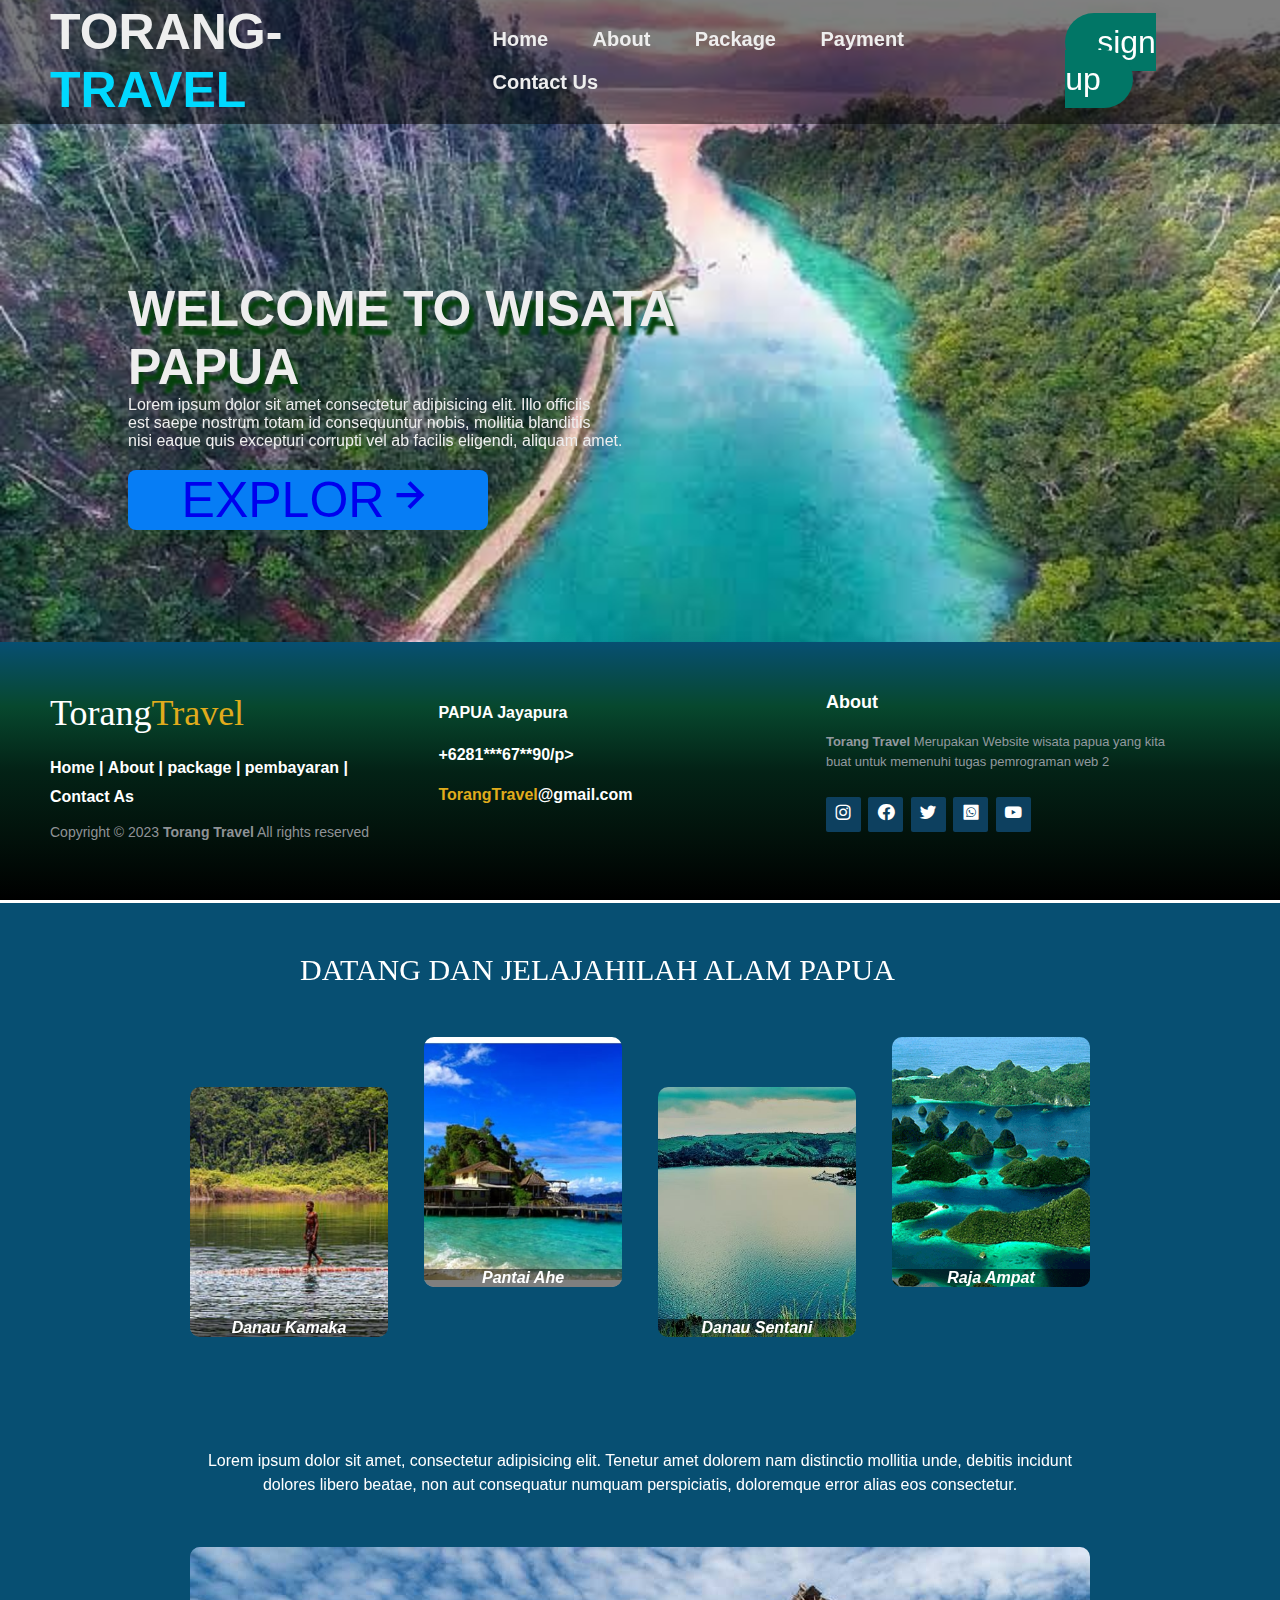
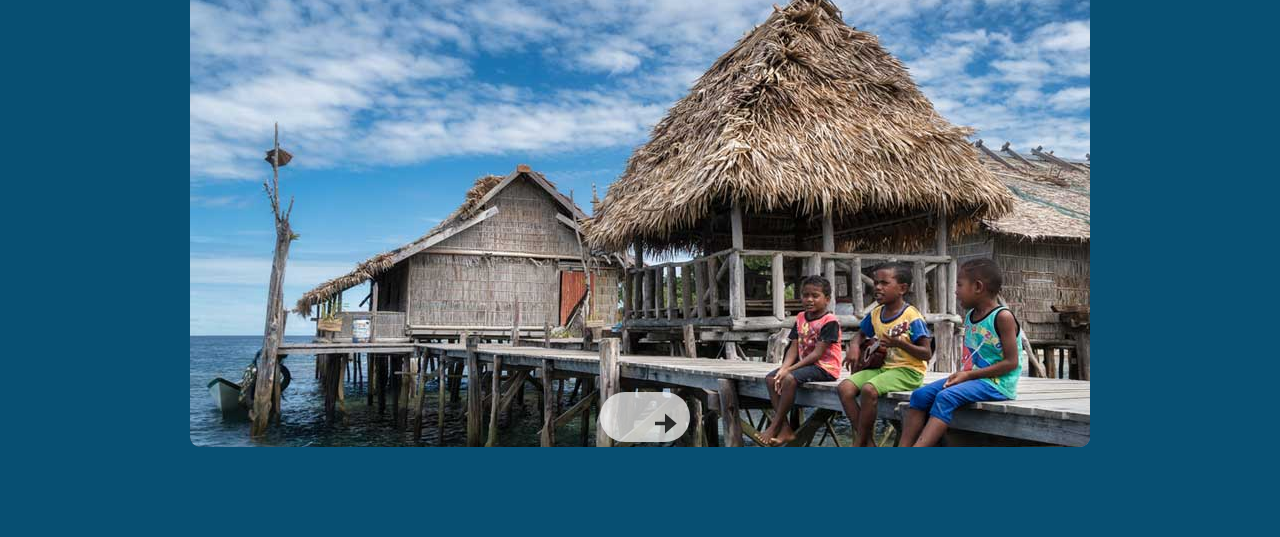
<file: index.html>
<!DOCTYPE html>
<html lang="en">
  <head>
    <meta charset="UTF-8" />
    <meta name="viewport" content="width=device-width, initial-scale=1.0" />
    <link rel="stylesheet" href="css/styles.css" />
    <link href='https://unpkg.com/boxicons@2.1.4/css/boxicons.min.css' rel='stylesheet'>

    <!-- parlax -->
    <script src="https://ajax.googleapis.com/ajax/libs/jquery/1.11.0/jquery.min.js"></script>
    <script src="parallax.js/parallax.js"></script>

    <!-- font awesome -->
    <link
      rel="stylesheet"
      href="https://cdnjs.cloudflare.com/ajax/libs/font-awesome/6.4.2/css/all.min.css"
      integrity="sha512-z3gLpd7yknf1YoNbCzqRKc4qyor8gaKU1qmn+CShxbuBusANI9QpRohGBreCFkKxLhei6S9CQXFEbbKuqLg0DA=="
      crossorigin="anonymous"
      referrerpolicy="no-referrer"
    />

    <title>Beranda</title>
  </head>
  <body>
    <!-- bagina header -->

    <header
      class="parallax-window"
      data-parallax="scroll"
      data-image-src="assets/img/gam1.jpg"
     
    >
      <nav>
        <h1>TORANG-<span>TRAVEL</span></h1>
        <ul>
          <li><a href="index.html">Home</a></li>
          <li><a href="about.html">About</a></li>
          <li><a href="paket.php"> Package</a></li>
          <li><a href="pembayaran.html"> Payment</a></li>
          <li><a href="kontak.html">Contact Us</a></li>
        </ul>
        <div class="masuk"><a href="formLogin/indexlog.php" class="btn-sign-up">sign up</a></div>
      </nav>

      <div class="deskripsi">
        <h1>WELCOME TO WISATA PAPUA</h1>
        <p>
          Lorem ipsum dolor sit amet consectetur adipisicing elit. Illo officiis
          <br />
          est saepe nostrum totam id consequuntur nobis, mollitia blanditiis
          <br />
          nisi eaque quis excepturi corrupti vel ab facilis eligendi, aliquam
          amet.
        </p>

        <div class="explor"><a href="paket.php"> EXPLOR<i class='bx bx-right-arrow-alt bx-fade-right'></i></a></div>
      </div>

    </header>

    <!-- bagina isi -->
    <section id="isi">
      <div class="gradien"></div>
      <h3>DATANG DAN JELAJAHILAH ALAM PAPUA</h3>
      <div class="about-container">
        <div class="image-gallery">
          <div class="image-box">
            <img src="assets/img/Danau-Kamaka.jpg" alt="" />
            <h4 class="gambar">Danau Kamaka</h4>
          </div>
          <div class="image-box">
            <img src="assets/img/Pantai Ahe.jpg" alt="" />
            <h4 class="gambar">Pantai Ahe</h4>
          </div>
          <div class="image-box">
            <img src="assets/img/Papua-Danau-Sentani3.jpg" alt="" />
            <h4 class="gambar">Danau Sentani</h4>
          </div>
          <div class="image-box">
            <img src="assets/img/raja-ampat.png" alt="" />
            <h4 class="gambar">Raja Ampat</h4>
          </div>
        </div>

        <div class="about-info">
          Lorem ipsum dolor sit amet, consectetur adipisicing elit. Tenetur amet
          dolorem nam distinctio mollitia unde, debitis incidunt dolores libero
          beatae, non aut consequatur numquam perspiciatis, doloremque error
          alias eos consectetur.
        </div>

       
      </div>
    </section>

     <!-- geser gambar -->
     <div class="geser">
      <div class="geser-gambar">
        <div class="slider">
                <div class="item" style="background: url(assets/img/taman-nasional-wasur.jpg)">
                  </div>
             
                <div class="item" style="background: url(assets/img/gam2.jpg)">
                </div>
        
                <div class="item" style="background: url(assets/img/danau\ sentani.webp)">
                </div>

                <div class="item" style="background: url(assets/img/gam2.jpg)">
                </div>
        
                <div class="item" style="background: url(assets/img/danau\ sentani.webp)">
                </div>
        
                <div class="item" style="background: url(assets/img/Kampung\ Sekan.jpg)">
                </div>
       
                <div class="item" style="background: url(assets/img/kolam-sisir-kaimana.png)">
                </div>
                
                <div class="item" style="background: url(assets/img/teluk-triton.jpg)">
                </div>
        
                <div class="item" style="background: url(assets/img/terkiniid_hanifa_ayamaru_whatsapp_image_2020-04-12_at_20.24.00-696x385.jpeg)">
                </div>
            </div>
              <div class="slider-btns">
            <!-- <button class="prev"><i class="bx bxs-left-arrow-alt"></i></button> -->
            <button class="next"><i class="bx bxs-right-arrow-alt"></i></button>
              </div>
          </div>
        </div>
    </div>

    <!-- bagina Footer -->
    <footer class="footer-distributed">
      <div class="footer-left">
        <h3>Torang<span>Travel</span></h3>

        <p class="footer-links">
          <a href="#">Home</a>
          |
          <a href="#">About</a>
          |
          <a href="#">package</a>
          |
          <a href="#">pembayaran</a>
          |
          <a href="#">Contact As</a>
        </p>

        <p class="footer-company-name">
          Copyright © 2023 <strong>Torang Travel</strong> All rights reserved
        </p>
      </div>

      <div class="footer-center">
        <div>
          <i class="fa fa-map-marker"></i>
          <p>PAPUA Jayapura</p>
        </div>

        <div>
          <i class="fa fa-phone"></i>
          <p>+6281***67**90/p></p>
        </div>

        <div>
          <i class="fa fa-envelope"></i>
          <p><a href="mailto:sagar00001.co@gmail.com">TorangTravel</a>@gmail.com</a></p>
        </div>
      </div>
      <div class="footer-right">
        <p class="footer-company-about">
          <span>About</span>
          <strong>Torang Travel</strong> Merupakan Website wisata papua yang kita buat untuk memenuhi tugas pemrograman web 2 
        </p>
        <div class="footer-icons">
          <a href="#"><i class='bx bxl-instagram'></i></a>
          <a href="#"><i class='bx bxl-facebook-circle'></i></a>
          <a href="#"><i class='bx bxl-twitter'></i></a>
          <a href="#"><i class='bx bxl-whatsapp-square'></i></a>
          <a href="#"><i class='bx bxl-youtube'></i></a>
        </div>
      </div>
    </footer>

    <script src="js/scripts.js"></script>
    
  </body>
</html>
</file>
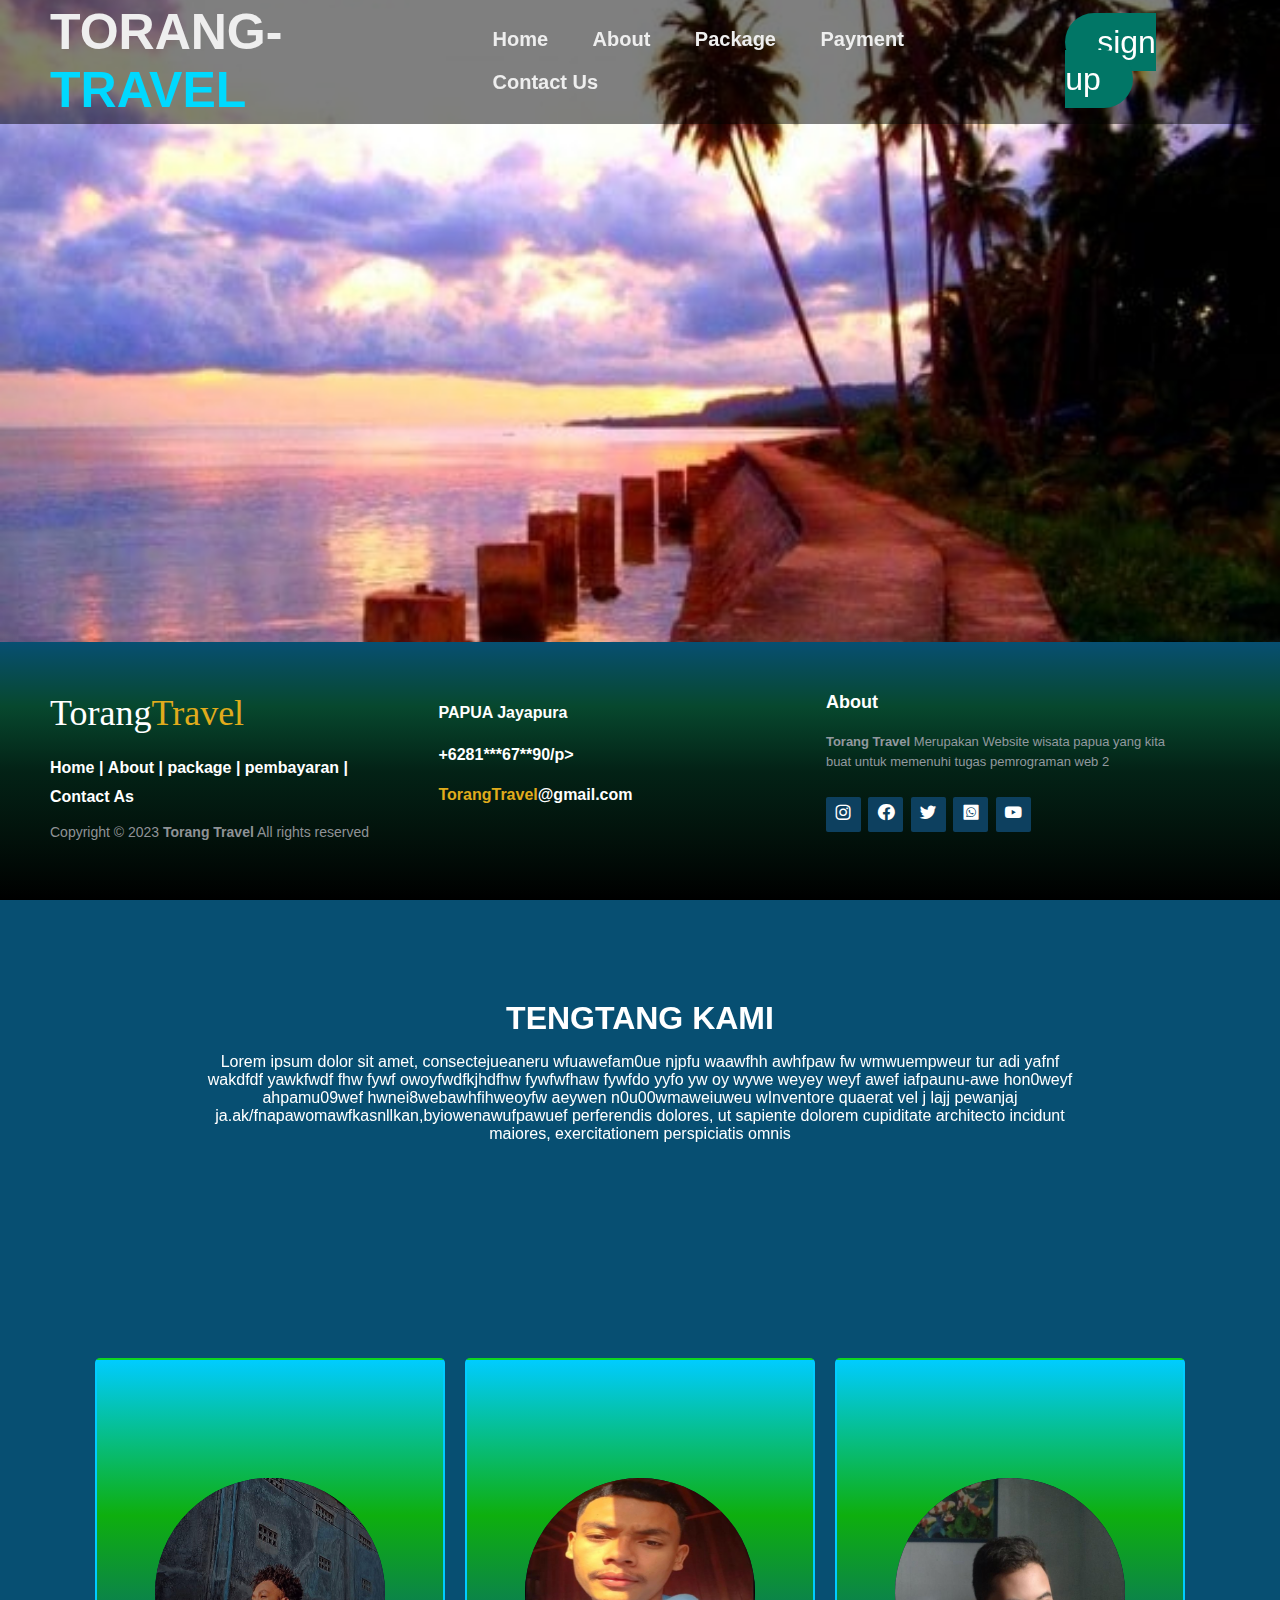
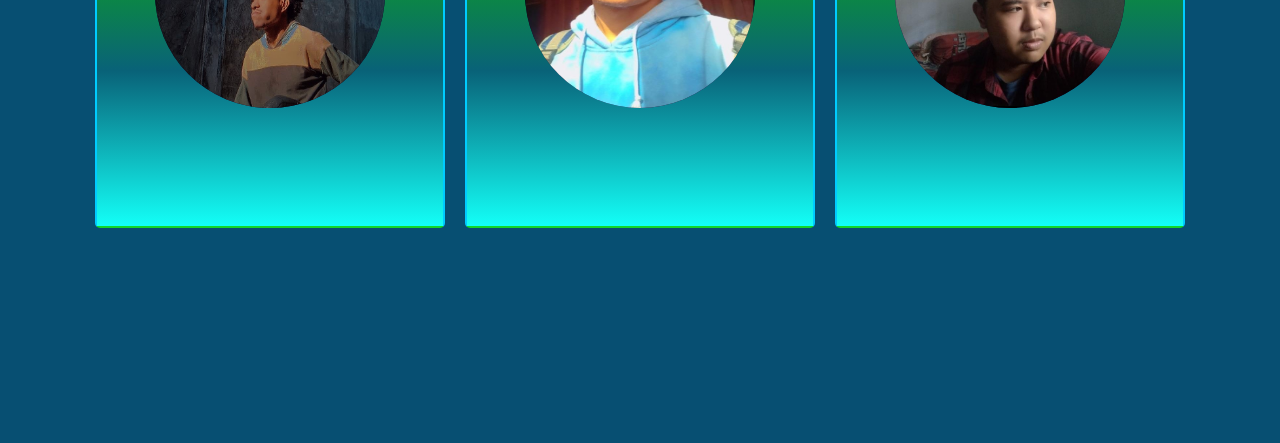
<file: about.html>
<!DOCTYPE html>
<html lang="en">
  <head>
    <meta charset="UTF-8" />
    <meta name="viewport" content="width=device-width, initial-scale=1.0" />
    <link rel="stylesheet" href="css/styles.css" />
    <!-- untuk icon -->
    <link href='https://unpkg.com/boxicons@2.1.4/css/boxicons.min.css' rel='stylesheet'>

    <!-- parlax -->
    <script src="https://ajax.googleapis.com/ajax/libs/jquery/1.11.0/jquery.min.js"></script>
    <script src="parallax.js/parallax.js"></script>

    <!-- font awesome -->
    <link
      rel="stylesheet"
      href="https://cdnjs.cloudflare.com/ajax/libs/font-awesome/6.4.2/css/all.min.css"
      integrity="sha512-z3gLpd7yknf1YoNbCzqRKc4qyor8gaKU1qmn+CShxbuBusANI9QpRohGBreCFkKxLhei6S9CQXFEbbKuqLg0DA=="
      crossorigin="anonymous"
      referrerpolicy="no-referrer"
    />
    <title>about</title>
  </head>
  <body>

    <!-- bagina header -->
    <header
      class="parallax-window"
      data-parallax="scroll"
      data-image-src="assets/img/Pantai-Bosnik.jpg"
    >
      <nav>
        <h1>TORANG-<span>TRAVEL</span></h1>
        <ul>
          <li><a href="index.html">Home</a></li>
          <li><a href="about.html">About</a></li>
          <li><a href="paket.php"> Package</a></li>
          <li><a href="pembayaran.html"> Payment</a></li>
          <li><a href="kontak.html">Contact Us</a></li>
        </ul>
        <div class="masuk"><a href="formLogin/indexlog.php" class="btn-sign-up">sign up</a></div>
      </nav>

    </header>


    <!-- bagian isi dari about -->
    <section class="about-master">
      <div class="deskrip-singkat">
        <h2>Tengtang Kami </h2>
       <p>Lorem ipsum dolor sit amet, consectejueaneru wfuawefam0ue njpfu waawfhh awhfpaw fw wmwuempweur tur adi yafnf wakdfdf yawkfwdf fhw fywf owoyfwdfkjhdfhw fywfwfhaw fywfdo yyfo yw oy wywe weyey weyf awef iafpaunu-awe hon0weyf ahpamu09wef  hwnei8webawhfihweoyfw aeywen n0u00wmaweiuweu wInventore quaerat vel j lajj pewanjaj ja.ak/fnapawomawfkasnllkan,byiowenawufpawuef perferendis dolores, ut sapiente dolorem cupiditate architecto incidunt maiores, exercitationem perspiciatis omnis</p>
      </div>
      <div class="about-kotak">
        <!-- user 1 -->
        <div class="container">
          <div class="image-section">
            <img src="assets/img/yamboy.jpg" alt="" />
          </div>
    
          <div class="text-content">
            <span>YAMBOY BANUNDI</span>
            <span>(21411054)</span>
            <p>
              Lorem ipsum dolor sit, amet consectetur adipisicing elit. Id
              repudiandae enim ratione, quos a placeat maiores error sunt recusandae
              facere voluptatibus vero at animi voluptates accusantium? Quidem
              nesciunt enim totam?
            </p>
    
            <button class="btn">Read More</button>
            <div class="socila-media">
              <i class="bx bxl-instagram-alt"></i>
              <i class="bx bxl-facebook-circle"></i>
              <i class="bx bxl-twitter"></i>
              <i class="bx bxl-youtube"></i>
            </div>
          </div>
          </div>
  
          <!-- user 2 -->
          <div class="container">
            <div class="image-section">
              <img src="assets/img/wahyu.jpg" alt="" />
            </div>
      
            <div class="text-content">
              <span>MUHAMMAD WAHYU PRATAMA</span>
              <span>(21411033)</span>
              <p>
                Lorem ipsum dolor sit, amet consectetur adipisicing elit. Id
                repudiandae enim ratione, quos a placeat maiores error sunt recusandae
                facere voluptatibus vero at animi voluptates accusantium? Quidem
                nesciunt enim totam?
              </p>
      
              <button class="btn">Read More</button>
              <div class="socila-media">
                <i class="bx bxl-instagram-alt"></i>
                <i class="bx bxl-facebook-circle"></i>
                <i class="bx bxl-twitter"></i>
                <i class="bx bxl-youtube"></i>
              </div>
            </div>
            </div>  
  
            <!-- user 3 -->
            <div class="container">
              <div class="image-section">
                <img src="assets/img/imanuel.jpg" alt="" />
              </div>
        
              <div class="text-content">
                <span>IMMANUEL DERK MANUHUTU</span>
                <span>(21411003)</span>
                <p>
                  Lorem ipsum dolor sit, amet consectetur adipisicing elit. Id
                  repudiandae enim ratione, quos a placeat maiores error sunt recusandae
                  facere voluptatibus vero at animi voluptates accusantium? Quidem
                  nesciunt enim totam?
                </p>
        
                <button class="btn">Read More</button>
                <div class="socila-media">
                  <i class="bx bxl-instagram-alt"></i>
                  <i class="bx bxl-facebook-circle"></i>
                  <i class="bx bxl-twitter"></i>
                  <i class="bx bxl-youtube"></i>
                </div>
              </div>
            </div>
      </div>
    </section>



    <!-- bagina Footer -->
    <footer class="footer-distributed">
      <div class="footer-left">
        <h3>Torang<span>Travel</span></h3>

        <p class="footer-links">
          <a href="#">Home</a>
          |
          <a href="#">About</a>
          |
          <a href="#">package</a>
          |
          <a href="#">pembayaran</a>
          |
          <a href="#">Contact As</a>
        </p>

        <p class="footer-company-name">
          Copyright © 2023 <strong>Torang Travel</strong> All rights reserved
        </p>
      </div>

      <div class="footer-center">
        <div>
          <i class="fa fa-map-marker"></i>
          <p>PAPUA Jayapura</p>
        </div>

        <div>
          <i class="fa fa-phone"></i>
          <p>+6281***67**90/p></p>
        </div>

        <div>
          <i class="fa fa-envelope"></i>
          <p><a href="mailto:sagar00001.co@gmail.com">TorangTravel</a>@gmail.com</a></p>
        </div>
      </div>
      <div class="footer-right">
        <p class="footer-company-about">
          <span>About</span>
          <strong>Torang Travel</strong> Merupakan Website wisata papua yang kita buat untuk memenuhi tugas pemrograman web 2 
        </p>
        <div class="footer-icons">
          <a href="#"><i class='bx bxl-instagram'></i></a>
          <a href="#"><i class='bx bxl-facebook-circle'></i></a>
          <a href="#"><i class='bx bxl-twitter'></i></a>
          <a href="#"><i class='bx bxl-whatsapp-square'></i></a>
          <a href="#"><i class='bx bxl-youtube'></i></a>
        </div>
      </div>
    </footer>

    
  </body>
</html>
</file>
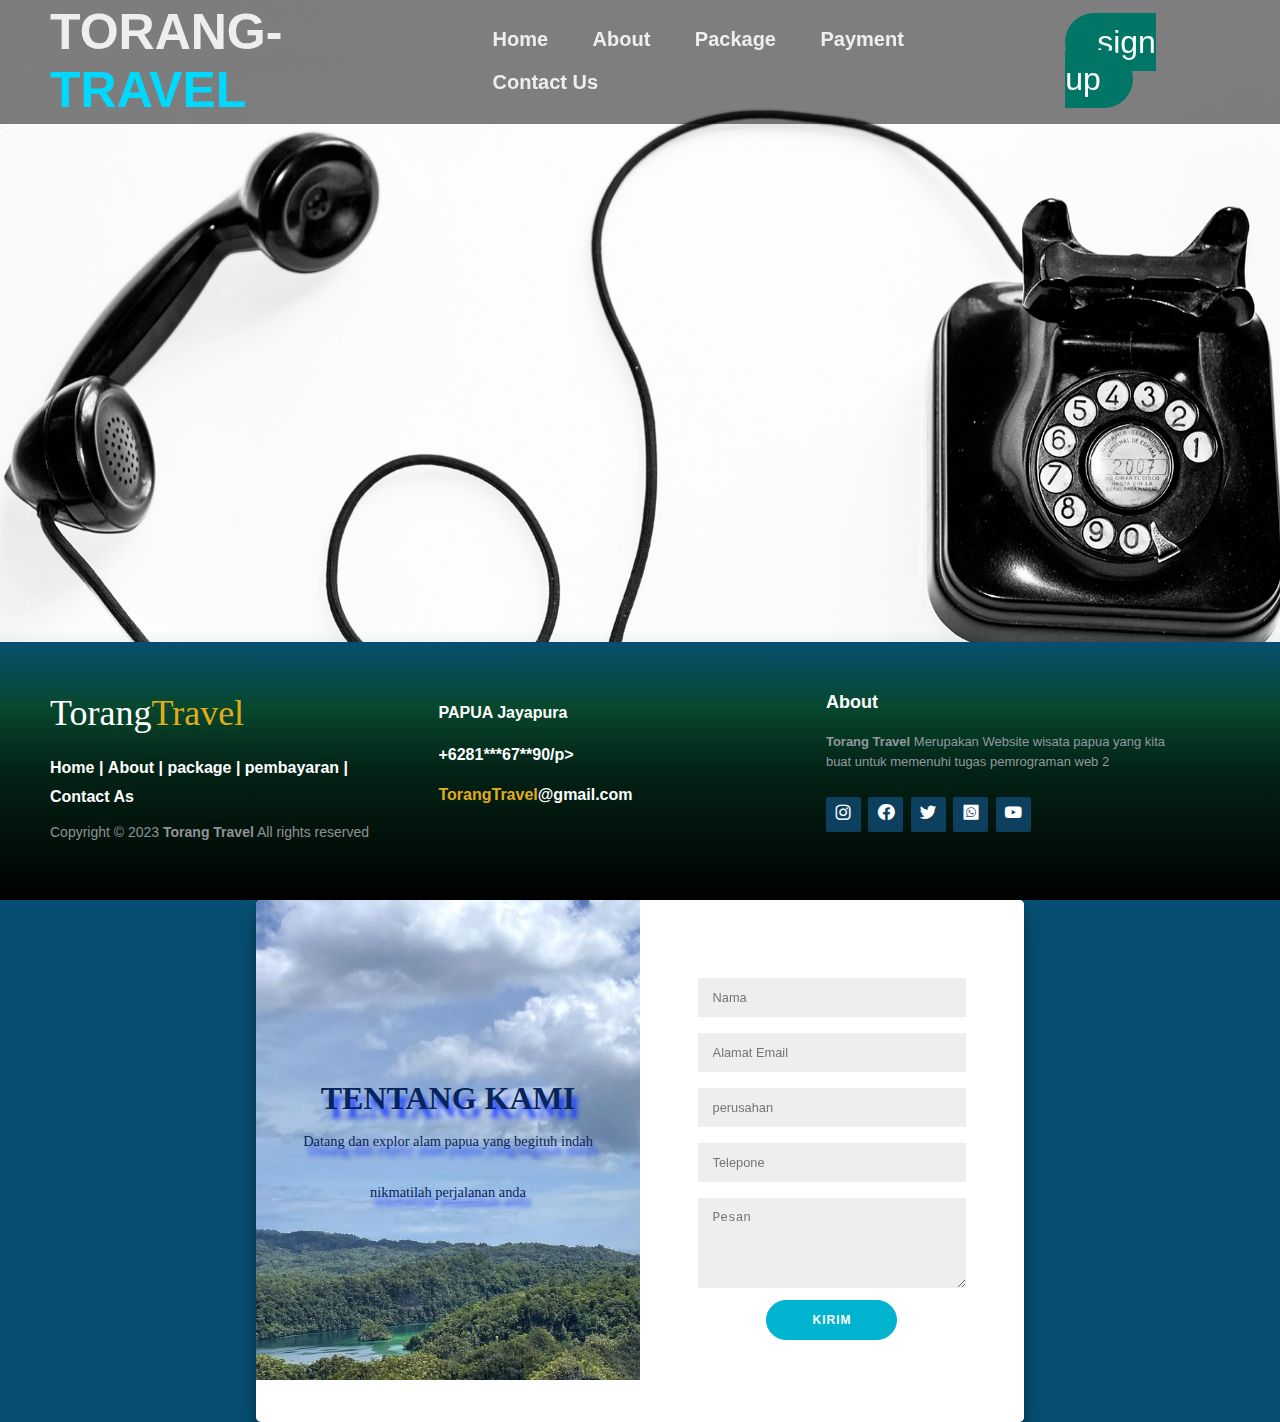
<file: kontak.html>
<!DOCTYPE html>
<html lang="en">
  <head>
    <meta charset="UTF-8" />
    <meta name="viewport" content="width=device-width, initial-scale=1.0" />
    <link rel="stylesheet" href="css/styles.css" />
    <link href='https://unpkg.com/boxicons@2.1.4/css/boxicons.min.css' rel='stylesheet'>

    <!-- parlax -->
    <script src="https://ajax.googleapis.com/ajax/libs/jquery/1.11.0/jquery.min.js"></script>
    <script src="parallax.js/parallax.js"></script>

    <!-- font awesome -->
    <link
      rel="stylesheet"
      href="https://cdnjs.cloudflare.com/ajax/libs/font-awesome/6.4.2/css/all.min.css"
      integrity="sha512-z3gLpd7yknf1YoNbCzqRKc4qyor8gaKU1qmn+CShxbuBusANI9QpRohGBreCFkKxLhei6S9CQXFEbbKuqLg0DA=="
      crossorigin="anonymous"
      referrerpolicy="no-referrer"
    />
    <title>Beranda</title>
  </head>
  <body>
    <!-- bagina header -->

    <header
      class="parallax-window"
      data-parallax="scroll"
      data-image-src="assets/img/contact-bg.jpg"
    >
      <nav>
        <h1>TORANG-<span>TRAVEL</span></h1>
        <ul>
          <li><a href="index.html">Home</a></li>
          <li><a href="about.html">About</a></li>
          <li><a href="paket.php"> Package</a></li>
          <li><a href="pembayaran.html"> Payment</a></li>
          <li><a href="kontak.html">Contact Us</a></li>
        </ul>
        <div class="masuk"><a href="formLogin/indexlog.php" class="btn-sign-up">sign up</a></div>
      </nav>

      <
      </div>
    </header>

        

    <!-- bagian isi dari kontak -->
    <section class="kontak">
      <div class="box-kontak">
              <div class="card-kontak">
                  <div class="left">
                      <div class="left-kontakr">
                          <h2>Tentang Kami</h2>
                            <p>Datang dan explor alam papua yang begituh indah</p>
                            <br>
                            <p>nikmatilah perjalanan anda</p>
                        </div>
                    </div>
                    <div class="right">
                        <div class="right-kontak">
                            <form action="">
                                <h4 class="lg-view">Hubungi Kami</h4>
                                <h4 class="sm-view">Hubungi Kami</h4>
                                <input type="text" placeholder="Nama">
                                <input type="email" placeholder="Alamat Email">
                                <input type="text" placeholder="perusahan" autocomplete="off">
                                <input type="phone" placeholder="Telepone" autocomplete="off">
                                <textarea rows="10" placeholder="Pesan"></textarea>
                                <button>Kirim</button>
                            </form>
                        </div>
                      </div>
                </div>
        </div>
    </section>

    



    <!-- bagina Footer -->
    <footer class="footer-distributed">
      <div class="footer-left">
        <h3>Torang<span>Travel</span></h3>

        <p class="footer-links">
          <a href="#">Home</a>
          |
          <a href="#">About</a>
          |
          <a href="#">package</a>
          |
          <a href="#">pembayaran</a>
          |
          <a href="#">Contact As</a>
        </p>

        <p class="footer-company-name">
          Copyright © 2023 <strong>Torang Travel</strong> All rights reserved
        </p>
      </div>

      <div class="footer-center">
        <div>
          <i class="fa fa-map-marker"></i>
          <p>PAPUA Jayapura</p>
        </div>

        <div>
          <i class="fa fa-phone"></i>
          <p>+6281***67**90/p></p>
        </div>

        <div>
          <i class="fa fa-envelope"></i>
          <p><a href="mailto:sagar00001.co@gmail.com">TorangTravel</a>@gmail.com</a></p>
        </div>
      </div>
      <div class="footer-right">
        <p class="footer-company-about">
          <span>About</span>
          <strong>Torang Travel</strong> Merupakan Website wisata papua yang kita buat untuk memenuhi tugas pemrograman web 2 
        </p>
        <div class="footer-icons">
          <a href="#"><i class='bx bxl-instagram'></i></a>
          <a href="#"><i class='bx bxl-facebook-circle'></i></a>
          <a href="#"><i class='bx bxl-twitter'></i></a>
          <a href="#"><i class='bx bxl-whatsapp-square'></i></a>
          <a href="#"><i class='bx bxl-youtube'></i></a>
        </div>
      </div>
    </footer>

    

  </body>
</html>
</file>
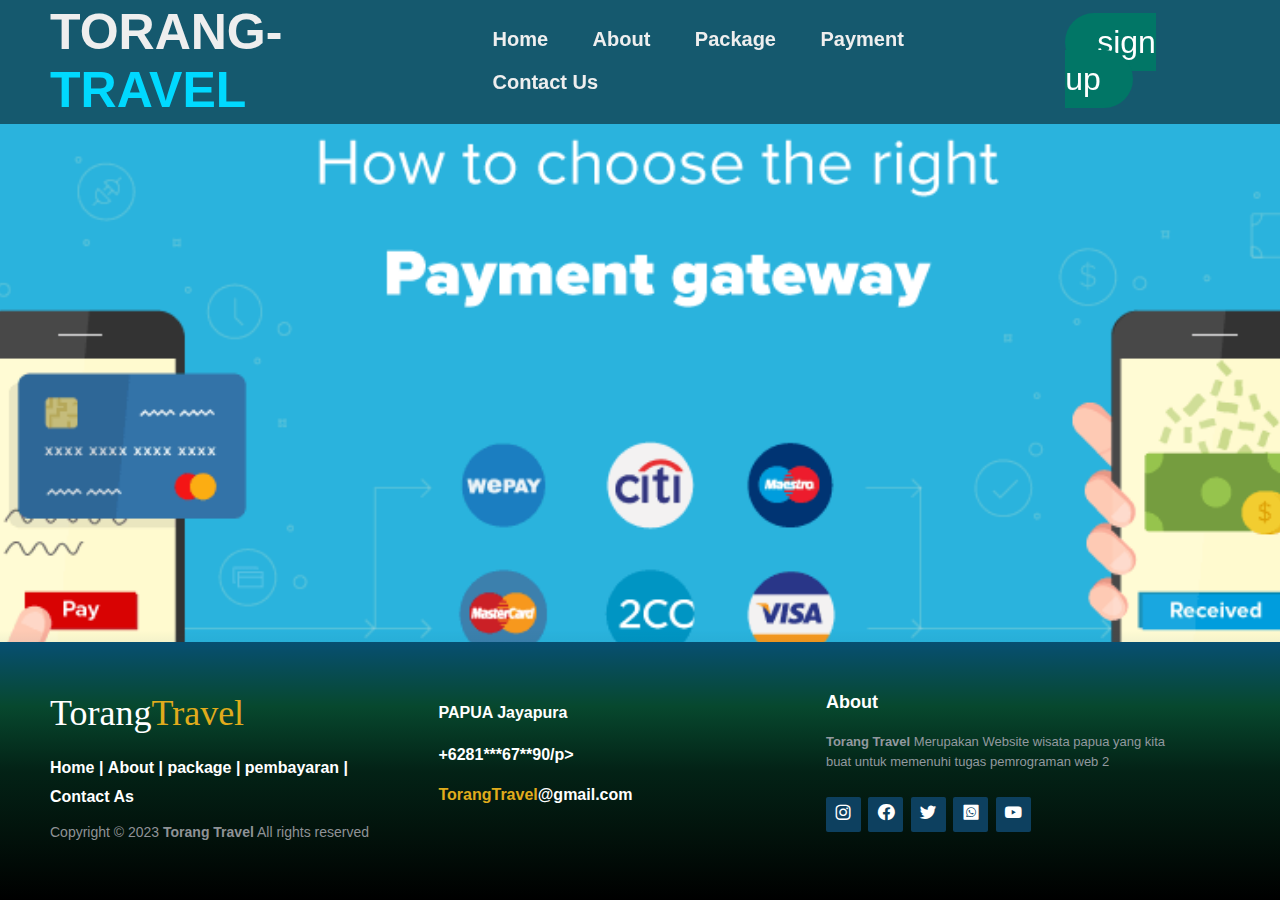
<file: pembayaran.html>
<!DOCTYPE html>
<html lang="en">
  <head>
    <meta charset="UTF-8" />
    <meta name="viewport" content="width=device-width, initial-scale=1.0" />
    <link rel="stylesheet" href="css/styles.css" />
    <link href='https://unpkg.com/boxicons@2.1.4/css/boxicons.min.css' rel='stylesheet'>

    <!-- parlax -->
    <script src="https://ajax.googleapis.com/ajax/libs/jquery/1.11.0/jquery.min.js"></script>
    <script src="parallax.js/parallax.js"></script>

    <!-- font awesome -->
    <link
      rel="stylesheet"
      href="https://cdnjs.cloudflare.com/ajax/libs/font-awesome/6.4.2/css/all.min.css"
      integrity="sha512-z3gLpd7yknf1YoNbCzqRKc4qyor8gaKU1qmn+CShxbuBusANI9QpRohGBreCFkKxLhei6S9CQXFEbbKuqLg0DA=="
      crossorigin="anonymous"
      referrerpolicy="no-referrer"
    />
    <title>Beranda</title>
  </head>
  <body>
    <!-- bagina header -->

    <header
      class="parallax-window"
      data-parallax="scroll"
      data-image-src= "assets/img/bayar.png"
    >
      <nav>
        <h1>TORANG-<span>TRAVEL</span></h1>
        <ul>
          <li><a href="index.html">Home</a></li>
          <li><a href="about.html">About</a></li>
          <li><a href="paket.php"> Package</a></li>
          <li><a href="pembayaran.html"> Payment</a></li>
          <li><a href="kontak.html">Contact Us</a></li>
        </ul>
        <div class="masuk"><a href="formLogin/indexlog.php" class="btn-sign-up">sign up</a></div>

      </nav>
    </header>

        

    <!-- bagian isi dari about -->



    <!-- bagina Footer -->
    <footer class="footer-distributed">
      <div class="footer-left">
        <h3>Torang<span>Travel</span></h3>

        <p class="footer-links">
          <a href="#">Home</a>
          |
          <a href="#">About</a>
          |
          <a href="#">package</a>
          |
          <a href="#">pembayaran</a>
          |
          <a href="#">Contact As</a>
        </p>

        <p class="footer-company-name">
          Copyright © 2023 <strong>Torang Travel</strong> All rights reserved
        </p>
      </div>

      <div class="footer-center">
        <div>
          <i class="fa fa-map-marker"></i>
          <p> PAPUA Jayapura</p>
        </div>

        <div>
          <i class="fa fa-phone"></i>
          <p>+6281***67**90/p></p>
        </div>

        <div>
          <i class="fa fa-envelope"></i>
          <p><a href="mailto:sagar00001.co@gmail.com">TorangTravel</a>@gmail.com</a></p>
        </div>
      </div>
      <div class="footer-right">
        <p class="footer-company-about">
          <span>About</span>
          <strong>Torang Travel</strong> Merupakan Website wisata papua yang kita buat untuk memenuhi tugas pemrograman web 2 
        </p>
        <div class="footer-icons">
          <a href="#"><i class='bx bxl-instagram'></i></a>
          <a href="#"><i class='bx bxl-facebook-circle'></i></a>
          <a href="#"><i class='bx bxl-twitter'></i></a>
          <a href="#"><i class='bx bxl-whatsapp-square'></i></a>
          <a href="#"><i class='bx bxl-youtube'></i></a>
        </div>
      </div>
    </footer>

    

  </body>
</html>

  </body>
</html>
  </body>
</html>
</file>
<file: css/styles.css>
@import url("http://fonts.googleapis.com/css?family=Open+Sans:400,700");

* {
  margin: 0;
  padding: 0;
  box-sizing: border-box;
}
body {
  color: #ffffff;
  font-family: "Poppins", sans-serif;
  background-color: rgb(7, 79, 114);
}

header {
  width: 100%;
  height: 100vh;
  position: relative;
  display: flex;
  flex-direction: column;
}

header::before {
  content: "";
  position: absolute;
  width: 100%;
  height: 30vh;
  bottom: 0;
  left: 0;
  background: linear-gradient(to top, rgb(5, 83, 107), rgba(5, 143, 181, 0));
}

nav {
  display: flex;
  align-items: center;
  justify-content: space-between;
  padding: 5px 50px 5px 50px;
  margin-top: -2px;
  background: rgb(0, 0, 0, 0.5);
}
.gradien {
  background-color: white;
  margin-top: -40px;
  height: 3px;
}

.today-date {
  font-size: 2rem;
  font-weight: 500;
}

.today-date span {
  font-size: 1.5rem;
}

h1 {
  font-family: sans-serif;
  text-decoration: uppercase;
  font-size: 50px;
  color: #eee;
}

h2 {
  text-transform: uppercase;
}

span {
  color: rgb(0, 217, 255);
}
li a {
  color: #eee;
  text-decoration: none;
}

ul li {
  list-style: none;
  display: inline-block;
  color: #eee;
  padding: 10px 20px;
  font-family: sans-serif;
  font-weight: bold;
  font-size: 20px;
  cursor: pointer;
}

li a:hover {
  color: rgb(14, 230, 245);
}

a {
  text-decoration: none;
}

.masuk a {
  color: white;
  font-size: 2rem;
}

.btn-sign-up {
  padding: 0.7rem 2rem;
  background: rgb(1, 118, 102);
  color: white;
  font-weight: 500;
  border-radius: 50px;
  transition: 0.3s;
}

.btn-sign-up:hover {
  background: #04deb6;
  color: #000000;
}
.deskripsi {
  top: 280px;
  left: 10%;
  position: absolute;
  width: 50%;
  height: 300px;
  color: #eee;
  font-family: sans-serif;
}
.deskripsi h1 {
  text-shadow: 5px 9px 3px rgb(5, 65, 12);
}

.explor {
  text-align: center;
  width: 40vh;
  height: 60px;
  margin-top: 20px;
  background: #067df5;
  font-size: 50px;
  border-radius: 8px;
  transition: 0.4s;
  color: white;
}

.explor:hover {
  background: #0bf1e5;
  color: #000000;
  cursor: pointer;
  border-radius: 8px;
  transform: scale(1.1);
  text-transform: uppercase;
}

/* style untuk Box-besar pada index.html */

#isi {
  width: 100%;
  padding: 2.5rem 0;
}

#isi h3 {
  padding: 50px 300px;
  font: normal 30px "Cookie", cursive;
}

.about-container {
  width: 900px;
  margin: auto auto;
}

.image-gallery {
  display: flex;
  width: 100%;
  min-height: 300px;
  justify-content: space-between;
  margin-bottom: 2rem;
}

.image-box {
  width: 22%;
  height: 250px;
  position: relative;
  overflow: hidden;
  border-radius: 10px;
}

.image-box img {
  width: 100%;
  height: 100%;
  object-fit: cover;
  position: absolute;
  transition: 0.3s;
}

.image-box:nth-child(odd) {
  align-self: flex-end;
}

.image-box img:hover {
  transform: scale(1.1);
}

.gambar {
  position: absolute;
  width: 100%;
  bottom: 0;
  left: 0;
  font-style: italic;
  font-weight: 10px;
  text-align: center;
  background: rgb(0, 0, 0, 0.5);
}

.about-info {
  padding-top: 80px;
  text-align: center;
  font-size: 1rem;
  line-height: 1.5rem;
}

@media only screen and (max-width: 950px) {
  .about-container {
    width: 90%;
  }
}
@media only screen and (max-width: 768px) {
  .today-date {
    display: none;
  }

  .social-media {
    width: 100%;
  }

  .image-gallery {
    flex-direction: column;
    margin-bottom: 1rem;
  }

  .image-box {
    width: 100%;
    height: 400px;
    margin: 1rem 0;
  }

  .gambar {
    display: none;
  }
}

/* style bagian geser pada form index.html */
.geser {
  width: 100%;
  height: 600px;
}

.geser-gambar {
  position: relative;
  height: 500px;
  width: 900px;
  top: 260px;
  left: 50%;
  transform: translate(-50%, -50%);
  border-radius: 20px;
  object-fit: cover;
  color: #eee;
}

.geser-gambar .item {
  height: 100px;
  width: 50px;
  background-size: cover;
  background-position: center;
  position: absolute;
  transition: 0.5s ease;
  top: 90%;
  transform: translateY(-50%);
  border-radius: 10px;
  box-shadow: 0 30px 50px rgba(0, 0, 0, 0.5);
}

.item:nth-child(1),
.item:nth-child(2) {
  top: 0;
  left: 0;
  transform: translate(0, 0);
  height: 100%;
  width: 100%;
  box-shadow: none;
  padding: 20px 0 0 50px;
}

.item:nth-child(3) {
  left: 60%;
  opacity: 0;
}
.item:nth-child(4) {
  left: calc(60% + 60px);
  opacity: 0;
}
.item:nth-child(5) {
  left: calc(60% + 120px);
  opacity: 0;
}
.item:nth-child(6) {
  left: calc(60% + 140px);
  opacity: 0;
}
.item:nth-child(7) {
  left: calc(60% + 160px);
  opacity: 0;
}
.item:nth-child(8) {
  left: calc(60% + 180px);
  opacity: 0;
}
.item:nth-child(9) {
  left: calc(50% + 400px);
  opacity: 0;
}

.slider-btns {
  position: absolute;
  z-index: 2;
  bottom: 5px;
  display: flex;
  justify-content: center;
  align-items: center;
  width: 100%;
}

.slider-btns button {
  height: 50px;
  width: 50px;
  margin-left: 10px;
  border-radius: 50px;
  outline: none;
  border: none;
  color: rgba(0, 0, 0, 0.8);
  background: rgba(2555, 255, 255, 0.7);
  font-size: 40px;
  transition: 0.3s;
  cursor: pointer;
}

.slider-btns button:hover {
  background: #eee;
  color: #0d0d0d;
}

/* footer untuk index html */

footer {
  position: fixed;
  bottom: 0px;
}

@media (max-height: 800px) {
  footer {
    position: static;
  }
  .isi {
    padding-top: 20px;
  }
  header {
    padding-top: 2px;
  }
}

.footer-distributed {
  background: linear-gradient(
    rgb(7, 79, 114),
    #07482e,
    #032216,
    #02120b,
    #000000
  );

  box-sizing: border-box;
  width: 100%;
  text-align: left;
  font: bold 16px sans-serif;
  padding: 50px 50px 60px 50px;
  margin-top: 80px;
}

.footer-distributed .footer-left,
.footer-distributed .footer-center,
.footer-distributed .footer-right {
  display: inline-block;
  vertical-align: top;
}

/* Footer left */

.footer-distributed .footer-left {
  width: 30%;
}

.footer-distributed h3 {
  color: #ffffff;
  font: normal 36px "Cookie", cursive;
  margin: 0;
}

.footer-distributed h3 span {
  color: #e0ac1c;
}

/* Footer links */

.footer-distributed .footer-links {
  color: #ffffff;
  margin: 20px 0 12px;
}

.footer-distributed .footer-links a {
  display: inline-block;
  line-height: 1.8;
  text-decoration: none;
  color: inherit;
}

.footer-distributed .footer-company-name {
  color: #8f9296;
  font-size: 14px;
  font-weight: normal;
  margin: 0;
}

/* Footer Center */

.footer-distributed .footer-center {
  width: 35%;
}

.footer-distributed .footer-center i {
  color: #ffffff;
  font-size: 25px;
  width: 38px;
  height: 38px;
  border-radius: 50%;
  text-align: center;
  line-height: 42px;
  margin: 10px 15px;
  vertical-align: middle;
}

.footer-distributed .footer-center i.fa-envelope {
  font-size: 17px;
  line-height: 38px;
}

.footer-distributed .footer-center p {
  display: inline-block;
  color: #ffffff;
  vertical-align: middle;
  margin: 0;
}

.footer-distributed .footer-center p span {
  display: block;
  font-weight: normal;
  font-size: 14px;
  line-height: 2;
}

.footer-distributed .footer-center p a {
  color: #e0ac1c;
  text-decoration: none;
}

/* Footer Right */

.footer-distributed .footer-right {
  width: 30%;
}

.footer-distributed .footer-company-about {
  line-height: 20px;
  color: #92999f;
  font-size: 13px;
  font-weight: normal;
  margin: 0;
}

.footer-distributed .footer-company-about span {
  display: block;
  color: #ffffff;
  font-size: 18px;
  font-weight: bold;
  margin-bottom: 20px;
}

.footer-distributed .footer-icons {
  margin-top: 25px;
}

.footer-distributed .footer-icons a {
  display: inline-block;
  width: 35px;
  height: 35px;
  cursor: pointer;
  background-color: #0d405f;
  border-radius: 2px;
  font-size: 20px;
  color: #ffffff;
  text-align: center;
  line-height: 35px;
  margin-right: 3px;
  margin-bottom: 5px;
}

.footer-distributed .footer-icons a:hover {
  background-color: #3f71ea;
}

.footer-links a:hover {
  color: #3f71ea;
}

@media (max-width: 880px) {
  .footer-distributed .footer-left,
  .footer-distributed .footer-center,
  .footer-distributed .footer-right {
    display: block;
    width: 100%;
    margin-bottom: 40px;
    text-align: center;
  }
  .footer-distributed .footer-center i {
    margin-left: 0;
  }
}

/* style bagian about pada form about html */
.about-master {
  display: flex;
  flex-direction: column;
}
.deskrip-singkat {
  text-align: center;
  top: 50px;
  margin: 50px 200px;
  position: relative;
}

.about-kotak {
  display: flex;
  justify-content: center;
  gap: 20px;
  align-items: center;
  min-height: 100vh;
  overflow-y: hidden;
  top: -80px;
}

.container {
  height: 470px;
  width: 350px;
  border: 2px solid;
  border-left-color: #0cf;
  border-right-color: #0cf;
  border-top-color: rgb(14, 214, 34);
  border-bottom-color: #11d628;
  border-radius: 5px;
  display: flex;
  justify-content: space-between;
  align-items: center;
  flex-direction: column;
  position: relative;
}

.container .image-section {
  height: 100%;
  width: 100%;
  background: linear-gradient(#0cf, #0eaf0e, rgb(9, 98, 120), #13fff7);
  display: flex;
  justify-content: center;
  align-items: center;
  overflow: hidden;
  position: absolute;
  top: 50%;
  left: 50%;
  transform: translate(-50%, -50%);
  transition: 0.6s ease;
}
.container:hover .image-section {
  top: 5%;
  height: 250px;
  width: 250px;
  border-radius: 50%;
}

.image-section img {
  width: 230px;
  border-radius: 50%;
  background: #020931;
  aspect-ratio: 1/1;
}

.text-content {
  text-align: center;
  color: white;
  font-weight: 500;
  display: flex;
  flex-direction: column;
  align-items: center;
  position: absolute;
  top: 40%;
  opacity: 0;
  transition: 0.5s;
}

.container:hover .text-content {
  opacity: 1;
  transition-delay: 0.5s;
}

.text-content span:nth-child(1) {
  letter-spacing: 1px;
  font-size: 32px;
  color: #45f245;
  text-shadow: 5px 9px 3px rgb(2, 28, 5);
}

.container:hover span:nth-child(1) {
  animation: TopSlide 1s ease forwards;
  opacity: 0;
}

@keyframes TopSlide {
  0% {
    transform: translateY(200px);
    opacity: 0;
    filter: blur(5px);
  }
  100% {
    transform: translateY(00px);
    opacity: 1;
    filter: blur(0);
  }
}

.text-content span:nth-child(2) {
  letter-spacing: 1px;
  font-size: 18px;
  margin-bottom: 5px;
}

.container:hover span:nth-child(2) {
  animation: TopSlide 1s ease forwards;
  opacity: 0;
  animation-delay: 02s;
}

.text-content p {
  font-size: 13px;
  max-width: 300px;
  margin-bottom: 10px;
}

.container:hover p {
  animation: TopSlide 1s ease forwards;
  opacity: 0;
  animation-delay: 0.4s;
}

.container:hover span:nth-child(2) {
  animation: TopSlide 1s ease forwards;
  opacity: 0;
  animation-delay: 0.2s;
}

.btn {
  height: 35px;
  font-weight: 500;
  background: #ebead4;
  color: rgb(38, 5, 123);
  border: 2px solid #0cf;
  cursor: pointer;
  margin-bottom: 20px;
  border-radius: 50px;
  transition: 0.5s;
}

.container:hover .btn {
  animation: TopSlide 1s ease forwards;
  opacity: 0;
  animation-delay: 0.6s;
}

.btn:hover {
  background: #0cf;
  color: white;
  box-shadow: 0 0 10px #0cf;
  font-weight: bold;
}

.socila-media {
  display: flex;
}

.socila-media i {
  display: flex;
  cursor: pointer;
  height: 40px;
  width: 40px;
  border: 2px solid #0cf;
  border-radius: 50%;
  justify-content: center;
  align-items: center;
  font-size: 30px;
  color: #0cf;
  margin-left: 20px;
  transition: 0.4s;
}

.container:hover .socila-media i {
  animation: TopSlide 1s ease forwards;
  opacity: 0;
  animation-delay: 0.8s;
}

.socila-media i:hover {
  box-shadow: 0 0 10px #0cf;
  color: #222;
  background: #0cf;
}

/* style untuk bagian Paket */
.paket .gradien {
  margin-top: 3px;
}

.paket h2 {
  padding: 15px 170px;
}

.box-paket {
  display: flex;
  justify-content: center;
  flex-wrap: wrap;
  gap: 20px;
  padding: 15px 50px;
  margin: 10px;
  /* background: rgba(1, 2, 20, 0.175); */
}

.box-paket .paket-wisata {
  position: relative;
  width: 20%;
  overflow: hidden;
  border-radius: 5px;
}

.box-paket .paket-wisata img {
  object-fit: cover;
  height: 100%;
  width: 100%;
  transition: 0.3s ease;
}

.box-paket .paket-wisata:hover img {
  transform: scale(1.2);
  cursor: pointer;
}

.box-paket .paket-wisata .box-judul {
  content: "";
  height: 100px;
  width: 100%;
  position: absolute;
  left: 0;
  bottom: 0;
  background: linear-gradient(to top, rgb(14, 33, 39), rgba(0, 0, 0, 0));
  z-index: 1;
  transform: translateY(50px);
  transition: 0.5s ease;
}

.box-paket .paket-wisata:hover .judul,
.box-paket .paket-wisata:hover .box-judul {
  transform: translateY(0);
}

.box-paket .paket-wisata .judul {
  position: absolute;
  font-family: "Poppins", sans-serif;
  width: 100%;
  color: #fff;
  z-index: 2;
  bottom: 30px;
  padding: 10px;
  transform: translateY(50px);
  transition: 0.5s ease;
  cursor: pointer;
}

.rating {
  font-size: 15px;
  color: gold;
  position: absolute;
  z-index: 2;
  cursor: pointer;
}

/* style bagina kontak us */

.kontak {
  display: flex;
  align-items: center;
  justify-content: center;
}

.box-kontak {
  background-color: #ffffff;
  border-radius: 5px;
  box-shadow: 0 14px 28px rgba(0, 0, 0, 0.25), 0 10px 10px rgba(0, 0, 0, 0.22);
  overflow: hidden;
  width: 768px;
  max-width: 100%;
  min-height: 522px;
  min-width: 370px;
}

.card-kontak {
  display: flex;
}

.left {
  display: flex;
  flex: 1;
  height: 480px;
  background-image: url(../assets/img/teluk-triton.jpg);
  align-items: center;
  text-align: center;
  color: #08255b;
  justify-content: center;
  font: normal 30px "Cookie", cursive;
  text-shadow: 5px 9px 5px rgb(26, 61, 255);
}

.right {
  display: flex;
  flex: 1;
  height: 522px;
  background-color: #ffffff;
  justify-content: center;
  align-items: center;
}

.left-kontak {
  height: 50%;
  width: 80%;
  text-align: center;
  line-height: 22px;
}

.left p {
  font-size: 0.9rem;
}

h2 {
  font-size: 2rem;
  margin-bottom: 1rem;
}

.right-kontak h2 {
  color: #000000;
}

.right-kontak {
  width: 70%;
  height: 80%;
  text-align: center;
}

input,
textarea {
  background-color: #eee;
  border: none;
  padding: 12px 15px;
  margin: 8px 0;
  width: 100%;
  font-size: 0.8rem;
}

input:focus,
textarea:focus {
  outline: 1px solid #00b4cf;
}

button {
  border-radius: 20px;
  border: 1px solid #00b4cf;
  background-color: #00b4cf;
  color: #ffffff;
  font-size: 12px;
  font-weight: bold;
  padding: 12px 45px;
  letter-spacing: 1px;
  text-transform: uppercase;
  transition: transform 80ms ease-out;
  cursor: pointer;
}

button:hover {
  opacity: 0.7;
}

textarea {
  height: 90px;
}
/* responsive */

@media only screen and (max-width: 600px) {
  .left {
    display: none;
  }

  .lg-view {
    display: none;
  }
}

@media only screen and (min-width: 600px) {
  .sm-view {
    display: none;
  }
}
</file>
